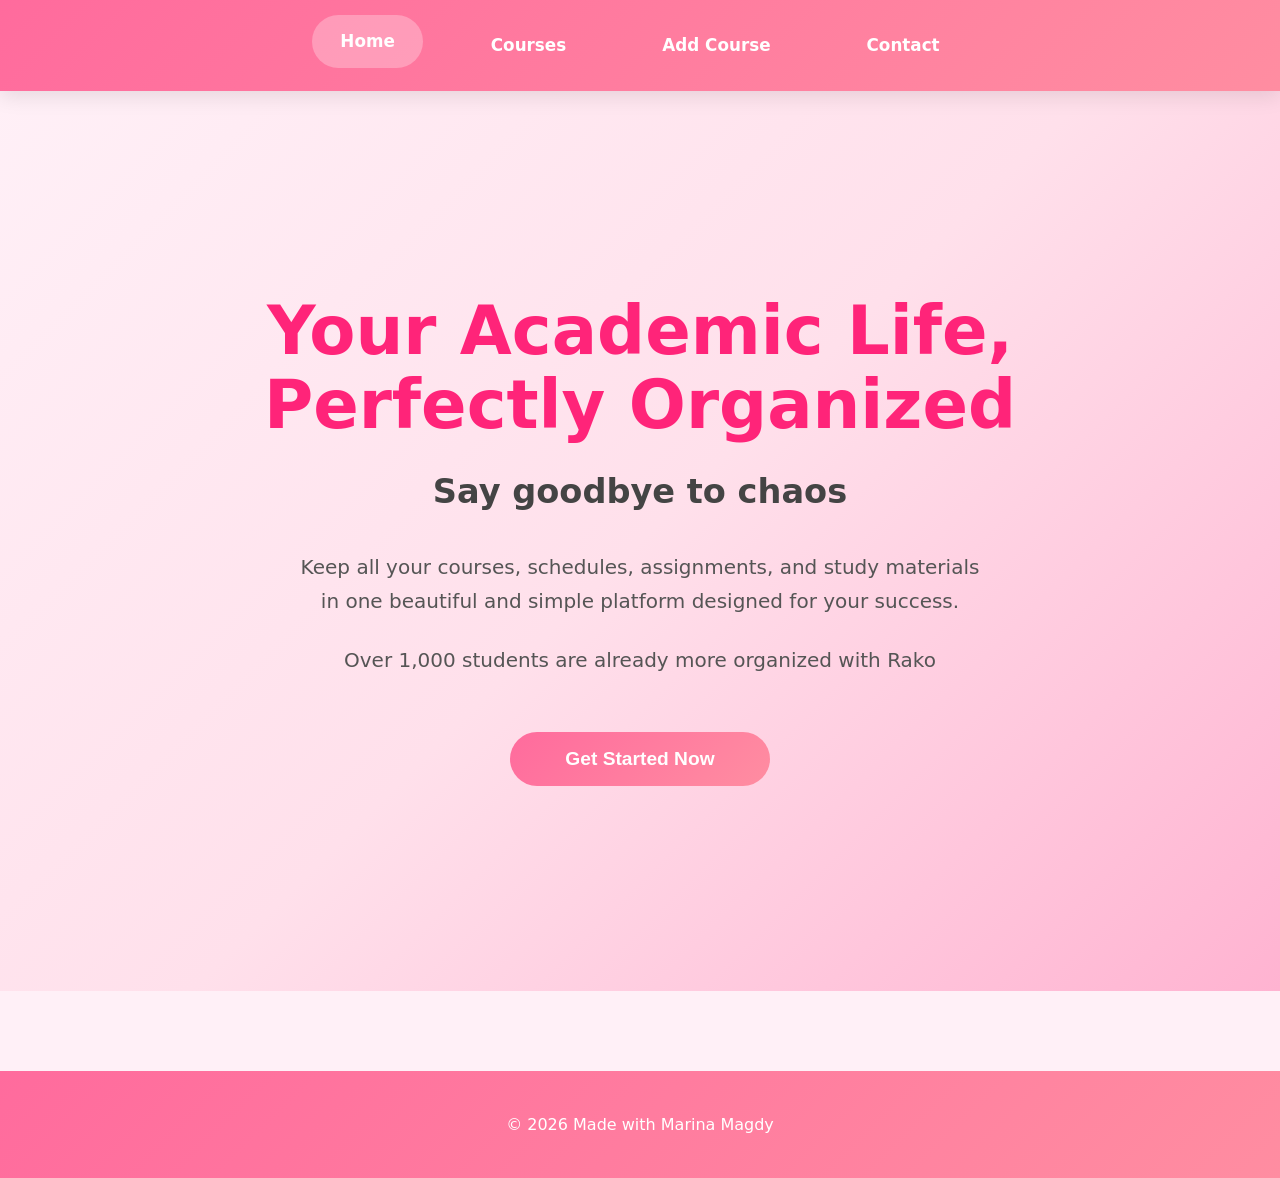
<file: index.html>
<!DOCTYPE html>
<html lang="en">
<head>
  <meta charset="UTF-8">
  <meta name="viewport" content="width=device-width, initial-scale=1.0">
  <title>Course Organizer</title>
  <link rel="stylesheet" href="style.css">
</head>
<body>
  <header>
    <nav>
      <a href="index.html" class="active">Home</a>
      <a href="courses.html">Courses</a>
      <a href="add-course.html">Add Course</a>
      <a href="contact.html">Contact</a>
    </nav>
  </header>

  <main>
    <section class="home">
      <div class="home-content">
        <h1>Your Academic Life,<br>Perfectly Organized</h1>
        <h2>Say goodbye to chaos</h2>
        <p>Keep all your courses, schedules, assignments, and study materials in one beautiful and simple platform designed for your success.</p>
        <p>Over 1,000 students are already more organized with Rako</p>
        
        <button class="btn">Get Started Now</button>
      </div>
    </section>
  </main>

  <footer>
    <p>© 2026 Made with Marina Magdy </p>
  </footer>
</body>
</html>
</file>
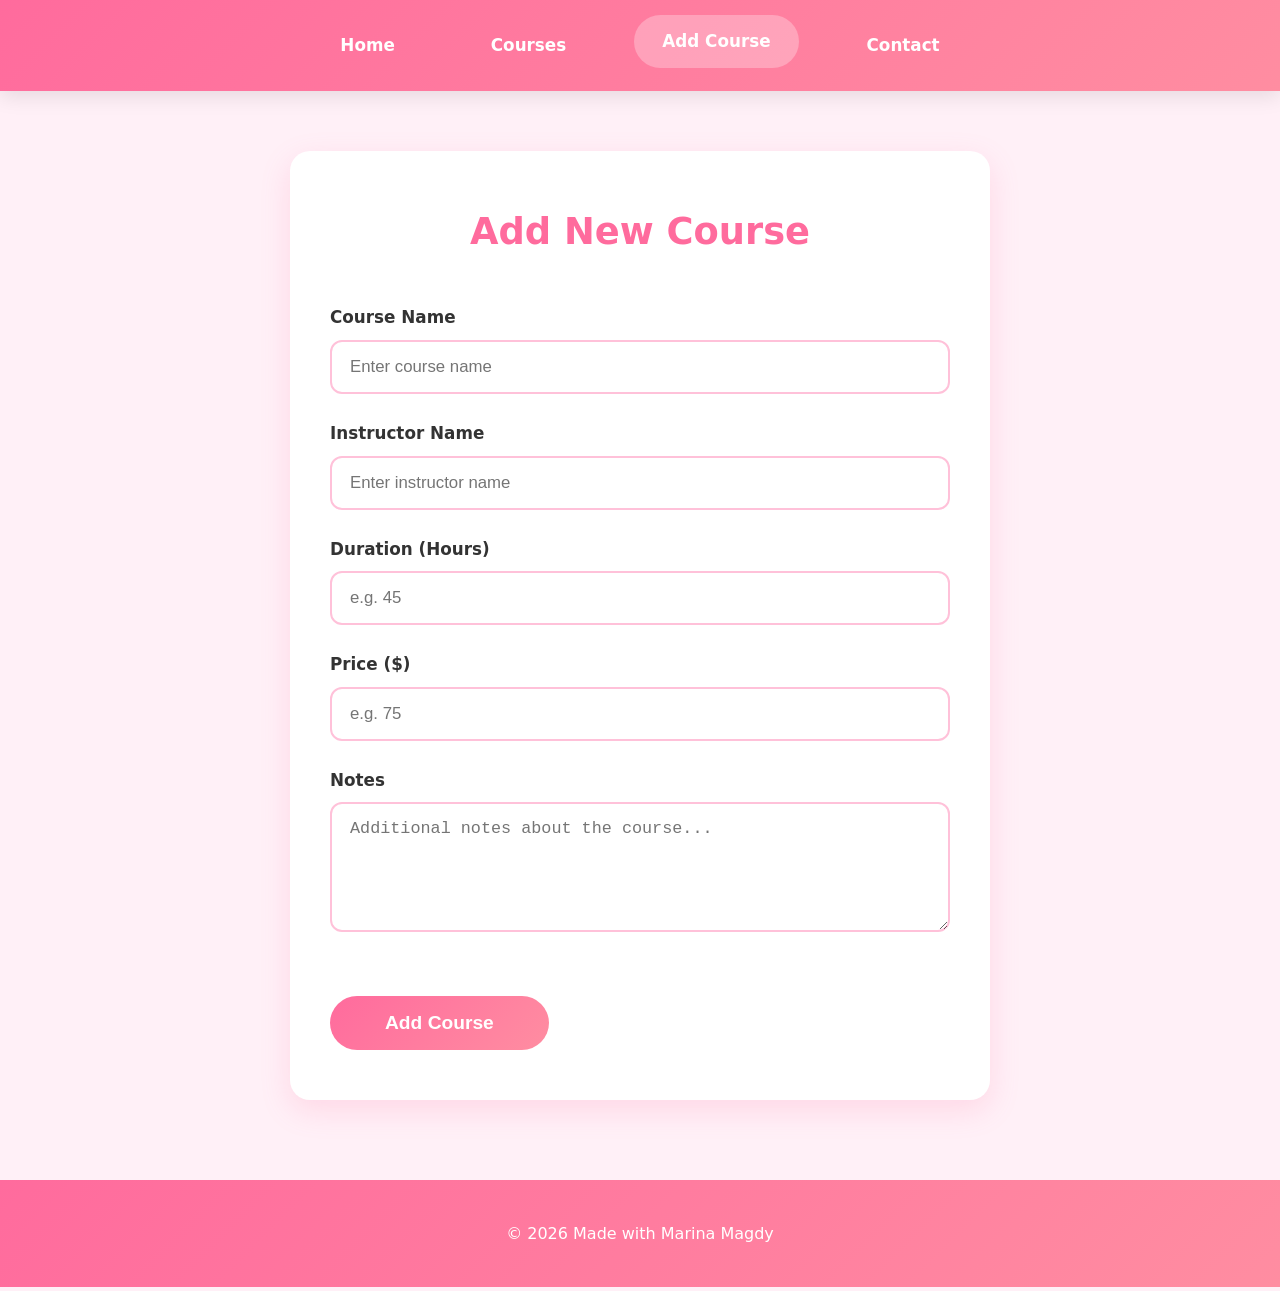
<file: add-course.html>
<!DOCTYPE html>
<html lang="en">
<head>
  <meta charset="UTF-8">
  <meta name="viewport" content="width=device-width, initial-scale=1.0">
  <title>Add New Course </title>
  <link rel="stylesheet" href="style.css">
</head>
<body>
  <header>
    <nav>
      <a href="index.html">Home</a>
      <a href="courses.html">Courses</a>
      <a href="add-course.html" class="active">Add Course</a>
      <a href="contact.html">Contact</a>
    </nav>
  </header>

  <main>
    <div class="form-container">
      <h2>Add New Course</h2>
      
      <form action="#" method="post">
        <div class="form-group">
          <label>Course Name</label>
          <input type="text" placeholder="Enter course name" required>
        </div>

        <div class="form-group">
          <label>Instructor Name</label>
          <input type="text" placeholder="Enter instructor name" required>
        </div>

        <div class="form-group">
          <label>Duration (Hours)</label>
          <input type="number" placeholder="e.g. 45" required>
        </div>

        <div class="form-group">
          <label>Price ($)</label>
          <input type="number" placeholder="e.g. 75" required>
        </div>

        <div class="form-group">
          <label>Notes</label>
          <textarea rows="5" placeholder="Additional notes about the course..."></textarea>
        </div>

        <button type="submit" class="btn">Add Course </button>
      </form>
    </div>
  </main>

  <footer>
    <p>© 2026 Made with Marina Magdy</p>
  </footer>
</body>
</html>
</file>
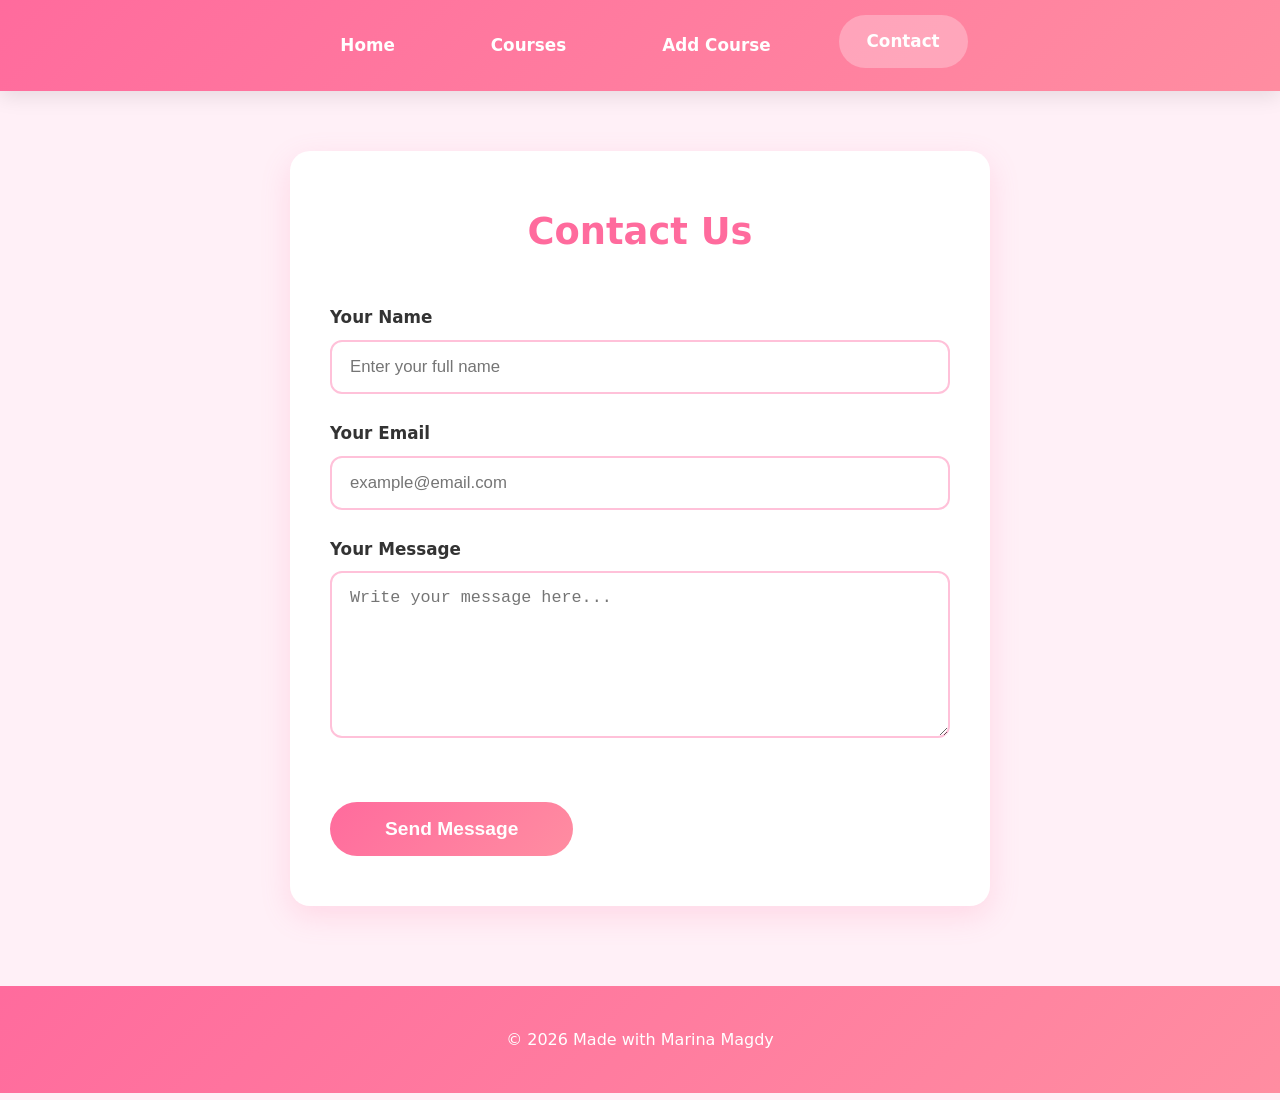
<file: contact.html>
<!DOCTYPE html>
<html lang="en">
<head>
  <meta charset="UTF-8">
  <meta name="viewport" content="width=device-width, initial-scale=1.0">
  <title>Contact Us </title>
  <link rel="stylesheet" href="style.css">
</head>
<body>
  <header>
    <nav>
      <a href="index.html">Home</a>
      <a href="courses.html">Courses</a>
      <a href="add-course.html">Add Course</a>
      <a href="contact.html" class="active">Contact</a>
    </nav>
  </header>

  <main>
    <div class="form-container">
      <h2>Contact Us</h2>
      
      <form action="#" method="post">
        <div class="form-group">
          <label>Your Name</label>
          <input type="text" placeholder="Enter your full name" required>
        </div>

        <div class="form-group">
          <label>Your Email</label>
          <input type="email" placeholder="example@email.com" required>
        </div>

        <div class="form-group">
          <label>Your Message</label>
          <textarea rows="7" placeholder="Write your message here..." required></textarea>
        </div>

        <button type="submit" class="btn">Send Message </button>
      </form>
    </div>
  </main>

  <footer>
    <p>© 2026 Made with Marina Magdy</p>
  </footer>
</body>
</html>
</file>
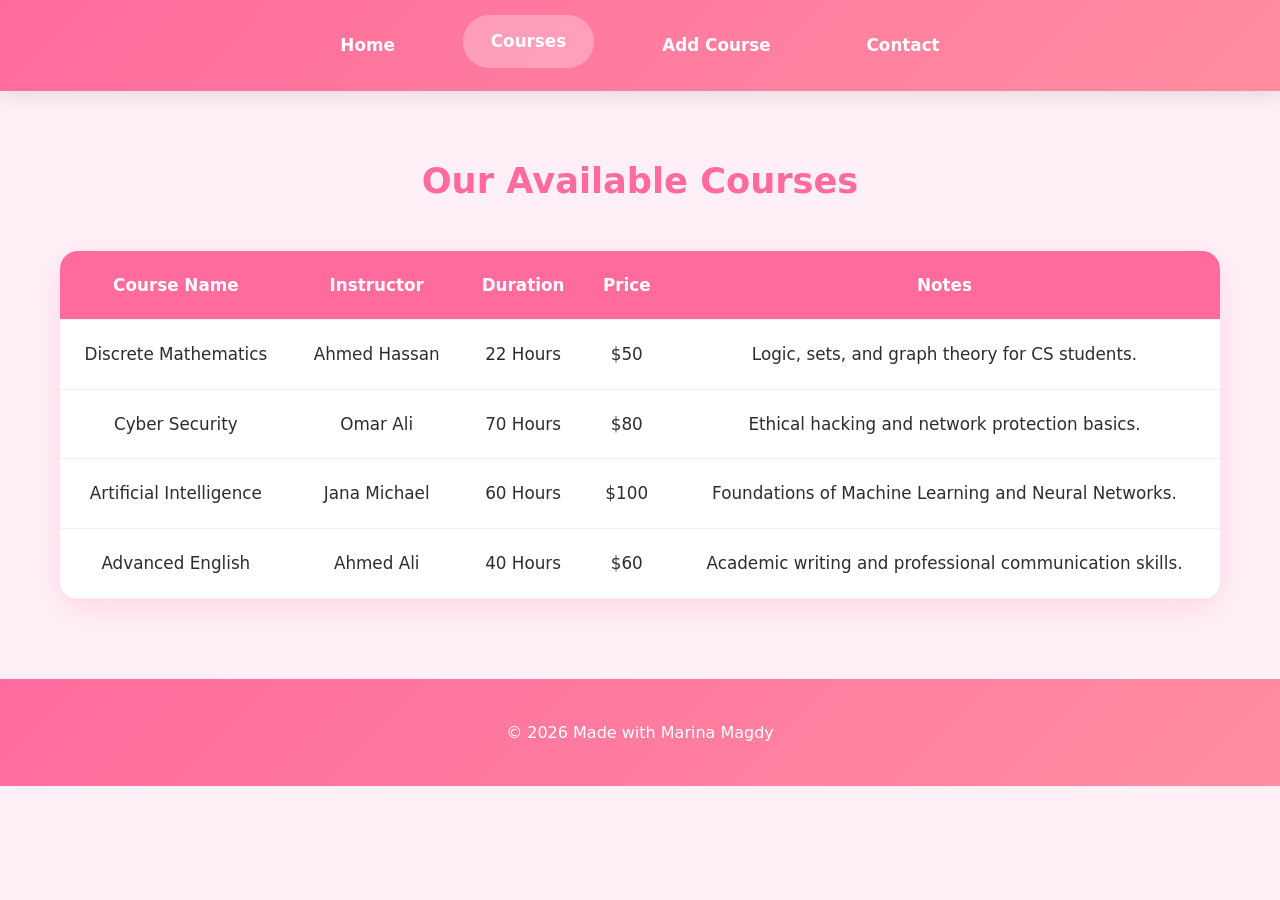
<file: courses.html>
<!DOCTYPE html>
<html lang="en">
<head>
  <meta charset="UTF-8">
  <meta name="viewport" content="width=device-width, initial-scale=1.0">
  <title>Courses </title>
  <link rel="stylesheet" href="style.css">
</head>
<body>
  <header>
    <nav>
      <a href="index.html">Home</a>
      <a href="courses.html" class="active">Courses</a>
      <a href="add-course.html">Add Course</a>
      <a href="contact.html">Contact</a>
    </nav>
  </header>

  <main>
    <div class="table-container">
      <h2>Our Available Courses</h2>
      
      <table>
        <thead>
          <tr>
            <th>Course Name</th>
            <th>Instructor</th>
            <th>Duration</th>
            <th>Price</th>
            <th>Notes</th>
          </tr>
        </thead>
        <tbody>
          <tr>
            <td>Discrete Mathematics</td>
            <td>Ahmed Hassan</td>
            <td>22 Hours</td>
            <td>$50</td>
            <td>Logic, sets, and graph theory for CS students.</td>
          </tr>
          <tr>
            <td>Cyber Security</td>
            <td>Omar Ali</td>
            <td>70 Hours</td>
            <td>$80</td>
            <td>Ethical hacking and network protection basics.</td>
          </tr>
          <tr>
            <td>Artificial Intelligence</td>
            <td>Jana Michael</td>
            <td>60 Hours</td>
            <td>$100</td>
            <td>Foundations of Machine Learning and Neural Networks.</td>
          </tr>
          <tr>
            <td>Advanced English</td>
            <td>Ahmed Ali</td>
            <td>40 Hours</td>
            <td>$60</td>
            <td>Academic writing and professional communication skills.</td>
          </tr>
        </tbody>
      </table>
    </div>
  </main>

  <footer>
    <p>© 2026 Made with Marina Magdy</p>
  </footer>
</body>
</html>
</file>
<file: style.css>
:root {
  --pink-main: #ff6b9d;
  --pink-dark: #e03e7c;
  --pink-light: #fff0f7;
  --accent: #ff2479;
  --text: #2d2d2d;
  --light-text: #555555;
  --shadow: 0 10px 30px rgba(255, 107, 157, 0.18);
}


* {
  margin: 0;
  padding: 0;
  box-sizing: border-box;
}

body {
  font-family: 'Inter', system-ui, -apple-system, sans-serif;
  background-color: var(--pink-light);
  color: var(--text);
  line-height: 1.7;
  font-size: 1.05rem;
}


header {
  background: linear-gradient(135deg, var(--pink-main), #ff8da1);
  padding: 1.2rem 0;
  position: sticky;
  top: 0;
  z-index: 100;
  box-shadow: 0 5px 20px rgba(0, 0, 0, 0.1);
}

nav {
  max-width: 1200px;
  margin: 0 auto;
  padding: 0 2rem;
  display: flex;
  justify-content: center;
  gap: 2.5rem;
}

nav a {
  color: white;
  text-decoration: none;
  font-weight: 600;
  padding: 12px 28px;
  border-radius: 30px;
  transition: all 0.35s ease;
}

nav a:hover,
nav a.active {
  background-color: rgba(255, 255, 255, 0.28);
  transform: translateY(-4px);
}


.home {
  min-height: 100vh;
  background: linear-gradient(135deg, #fff0f7, #ffe0eb, #ffb3d1);
  display: flex;
  align-items: center;
  justify-content: center;
  text-align: center;
  padding: 0 20px;
}

.home-content {
  max-width: 850px;
}

.home h1 {
  font-size: clamp(2.8rem, 6vw, 4.2rem);
  color: var(--accent);
  margin-bottom: 20px;
  line-height: 1.1;
}

.home h2 {
  font-size: 2.1rem;
  color: #444444;
  margin-bottom: 30px;
}

.home p {
  font-size: 1.25rem;
  color: var(--light-text);
  max-width: 680px;
  margin: 0 auto 25px;
}


.btn {
  margin-top: 30px;
  padding: 16px 55px;
  background: linear-gradient(135deg, var(--pink-main), #ff8da1);
  color: white;
  border: none;
  border-radius: 50px;
  font-size: 1.2rem;
  font-weight: 600;
  cursor: pointer;
  transition: all 0.4s ease;
}

.btn:hover {
  background: linear-gradient(135deg, var(--pink-dark), #e03e7c);
  transform: translateY(-5px);
  box-shadow: var(--shadow);
}


.form-container {
  max-width: 700px;
  margin: 60px auto;
  background: white;
  padding: 50px 40px;
  border-radius: 20px;
  box-shadow: var(--shadow);
}

.form-container h2 {
  text-align: center;
  color: var(--pink-main);
  margin-bottom: 40px;
  font-size: 2.3rem;
}

.form-group {
  margin-bottom: 25px;
}

.form-group label {
  display: block;
  margin-bottom: 8px;
  font-weight: 600;
  color: #333;
}

.form-group input,
.form-group textarea {
  width: 100%;
  padding: 15px 18px;
  border: 2px solid #ffc1d9;
  border-radius: 12px;
  font-size: 1.05rem;
  transition: all 0.3s ease;
}

.form-group input:focus,
.form-group textarea:focus {
  border-color: var(--pink-dark);
  box-shadow: 0 0 0 4px rgba(255, 107, 157, 0.15);
  outline: none;
}

.form-group textarea {
  resize: vertical;
  min-height: 130px;
}

.table-container {
  max-width: 1200px;
  margin: 60px auto;
  padding: 0 20px;
}

.table-container h2 {
  text-align: center;
  margin-bottom: 40px;
  color: var(--pink-main);
  font-size: 2.2rem;
}

table {
  width: 100%;
  border-collapse: collapse;
  background: white;
  border-radius: 18px;
  overflow: hidden;
  box-shadow: var(--shadow);
}

th, td {
  padding: 20px 15px;
  text-align: center;
  border-bottom: 1px solid #f0f0f0;
}

th {
  background: var(--pink-main);
  color: white;
  font-weight: 600;
}

tr:hover {
  background-color: #fff5f9;
}


footer {
  background: linear-gradient(135deg, var(--pink-main), #ff8da1);
  color: white;
  text-align: center;
  padding: 2.5rem 0;
  margin-top: 80px;
  font-size: 1rem;
}


@media (max-width: 768px) {
  nav {
    flex-direction: column;
    gap: 1rem;
    padding: 1rem;
  }

  .home h1 {
    font-size: 2.6rem;
  }
  
  .home h2 {
    font-size: 1.7rem;
  }

  .form-container {
    margin: 30px 15px;
    padding: 35px 25px;
  }

  .form-container h2 {
    font-size: 2rem;
  }

  .table-container {
    margin: 40px auto;
    padding: 0 15px;
  }

  table {
    font-size: 0.95rem;
  }
}
</file>
